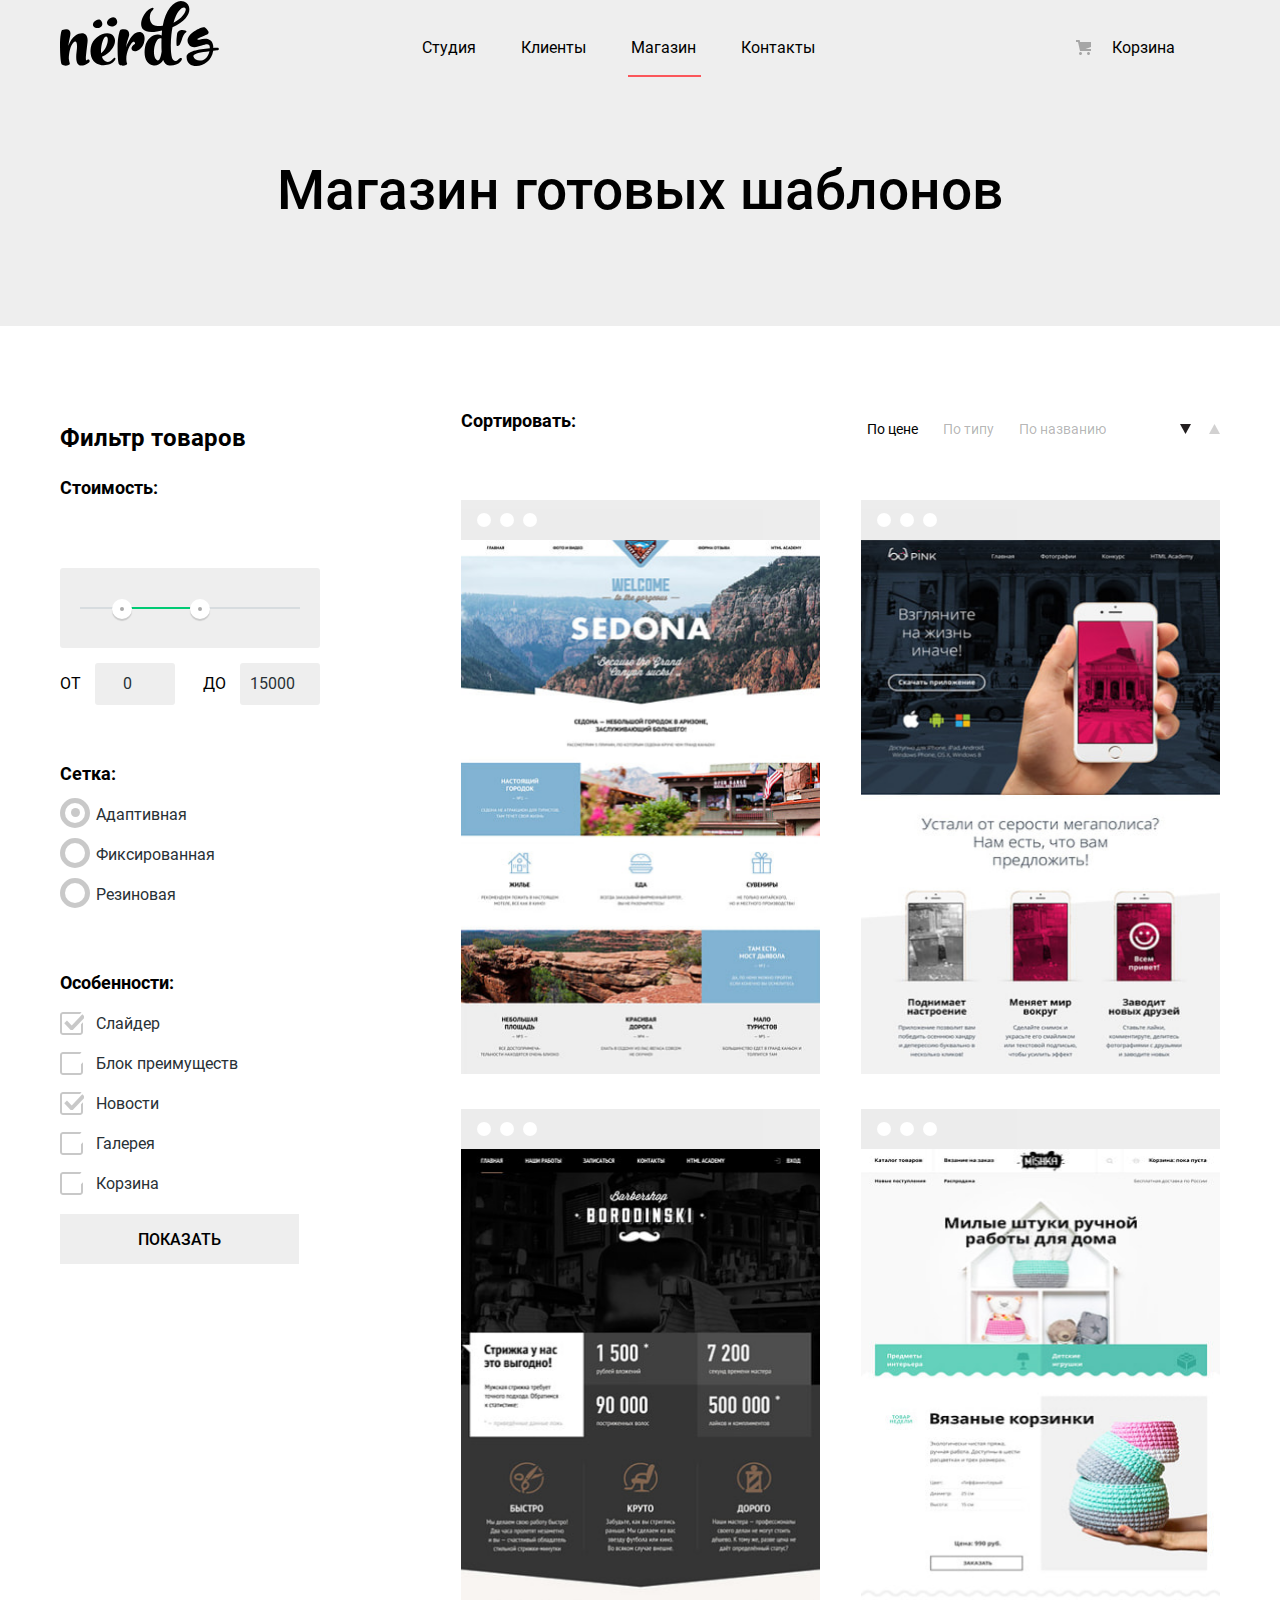
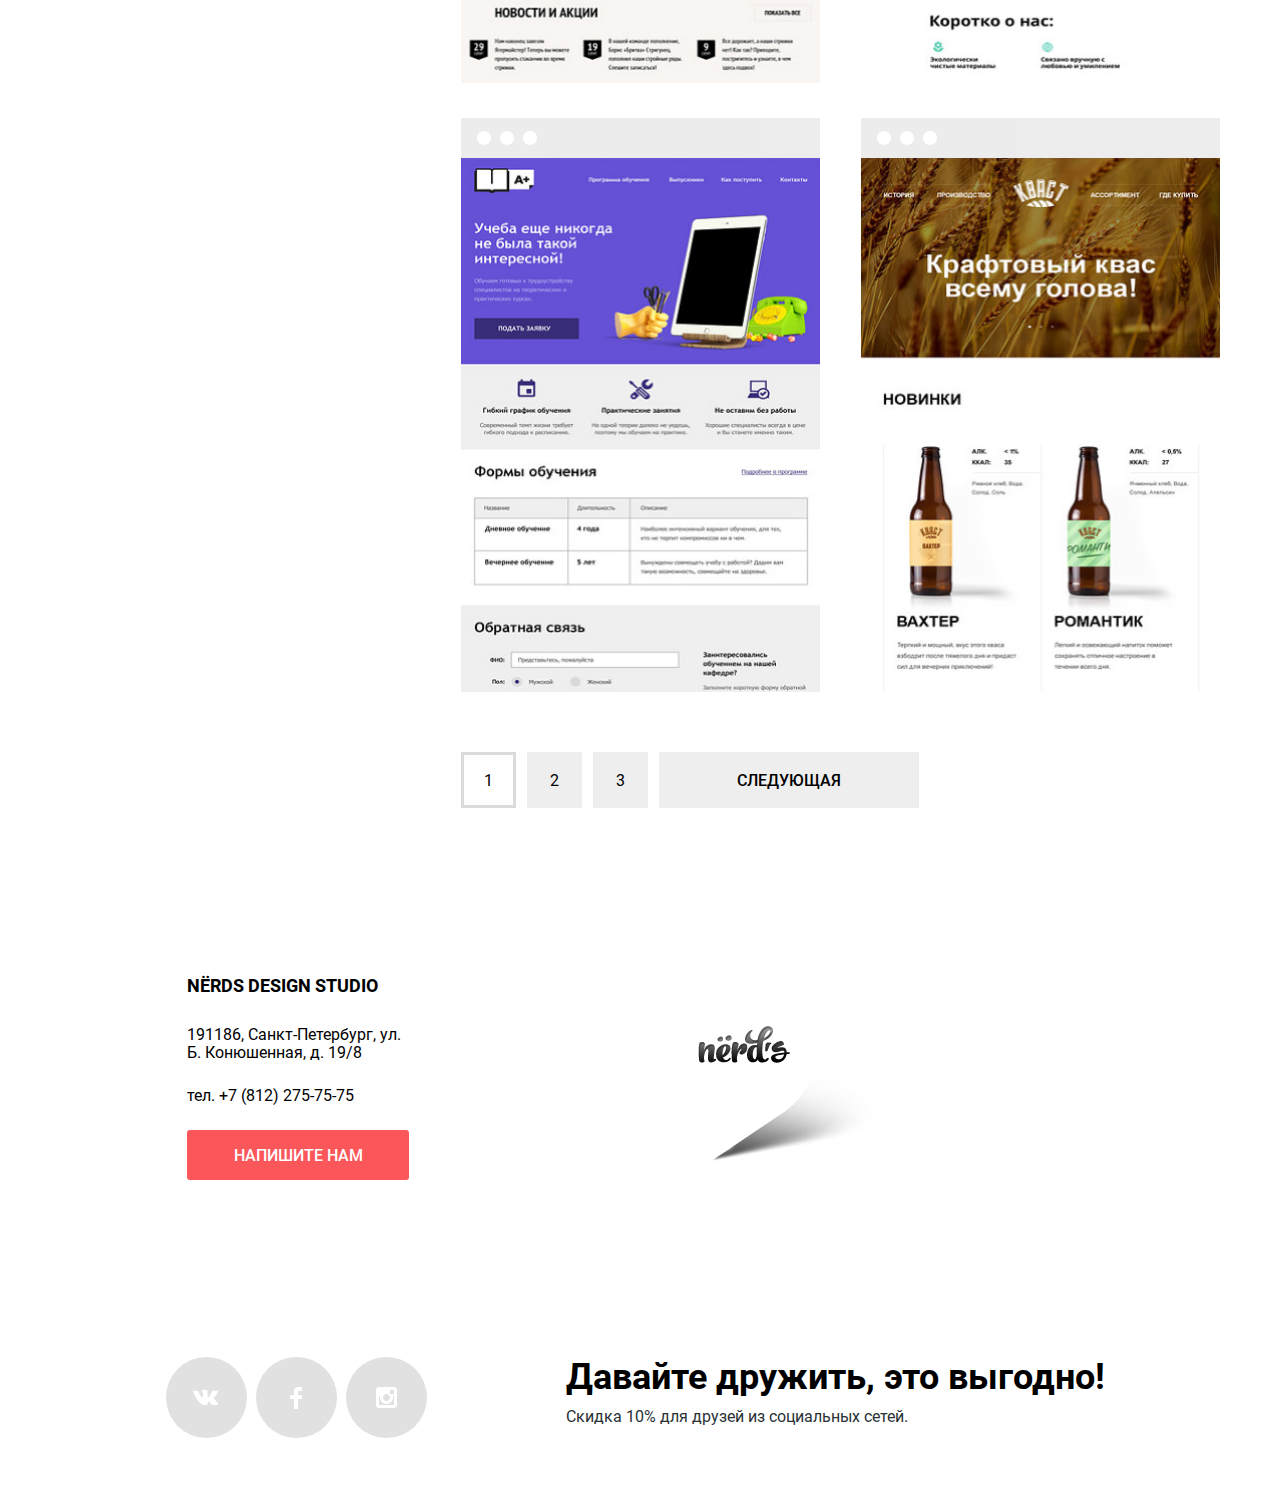
<file: catalog.html>
<!DOCTYPE html>
<html class="page" lang="ru">
<head>
  <meta charset="UTF-8">
  <title>HTML Academy: Нёрдс</title>
  <link rel="stylesheet" href="css/normalize.css">
  <link rel="stylesheet" href="css/style.css">
</head>
<body class="page-body">
  <header class="main-header">
    <nav class="main-navigation">
      <div class="main-navigation-wrapper wrapper">
        <a class="main-header-logo link" href="index.html">
          <img src="img/nerds-logo.svg" width="159" height="65" alt="Логотип Нёрдс">
        </a>
        <ul class="site-navigation">
          <li><a class="link" href="blank.html">Студия</a></li>
          <li><a class="link" href="blank.html">Клиенты</a></li>
          <li><a class="link nav-active" href="catalog.html">Магазин</a></li>
          <li><a class="link" href="blank.html">Контакты</a></li>
        </ul>
        <a class="login-link link" href="blank.html">Корзина</a>
      </div>
    </nav>
    <h1 class="navigation-title title">Магазин готовых шаблонов</h1>
  </header>
  <main class="page-catalog wrapper">
    <section class="catalog">
      <h2>Фильтр товаров</h2>
      <form class="filter" action="https://echo.htmlacademy.ru/" method="get">
        <fieldset class="filter-item">
          <legend class="catalog-categories title bold">Стоимость:</legend>
          <div class="range-filter">
            <div class="range-controls">
              <div class="scale">
                <div class="bar" style="
                width: 30%;
                margin-left: 20%;
                "></div>
              </div>
              <div class="toggle toggle-min" tabindex="0" style="left:20%"></div>
              <div class="toggle toggle-max" tabindex="0" style="left:50%"></div>
            </div>
            <div class="price-controls">
              <label class="min-price">
                от <input type="number" name="min-price" value="0">
              </label>
              <label class="max-price">
                до <input type="number" name="max-price" value="15000">
              </label>
            </div>
          </div>
        </fieldset>
        <fieldset class="filter-styles middle">
          <legend class="catalog-categories title bold">Сетка:</legend>
          <ul>
            <li class="catalog-option">
              <input class="visually-hidden filter-input-radio" type="radio" name="grid" value="adaptive"
                id="filter-adaptive" checked>
              <label class="radio-option" for="filter-adaptive">Адаптивная</label>
            </li>
            <li class="catalog-option">
              <input class="visually-hidden filter-input-radio" type="radio" name="grid" value="fixed"
                id="filter-fixed">
              <label class="radio-option" for="filter-fixed">Фиксированная</label>
            </li>
            <li class="catalog-option">
              <input class="visually-hidden filter-input-radio" type="radio" name="grid" value="rubber"
                id="filter-rubber">
              <label class="radio-option" for="filter-rubber">Резиновая</label>
            </li>
          </ul>
        </fieldset>
        <fieldset class="filter-styles">
          <legend class="catalog-categories title bold">Особенности:</legend>
          <ul>
            <li class="catalog-option">
              <input class="visually-hidden filter-input-checkbox" type="checkbox" name="slider" id="filter-slider"
                checked>
              <label class="checkbox-option" for="filter-slider">Слайдер</label>
            </li>
            <li class="catalog-option">
              <input class="visually-hidden filter-input-checkbox" type="checkbox" name="block-of-advantages"
                id="filter-block-of-advantages">
              <label class="checkbox-option" for="filter-block-of-advantages">Блок преимуществ</label>
            </li>
            <li class="catalog-option">
              <input class="visually-hidden filter-input-checkbox" type="checkbox" name="news" id="filter-news" checked>
              <label class="checkbox-option" for="filter-news">Новости</label>
            </li>
            <li class="catalog-option">
              <input class="visually-hidden filter-input-checkbox" type="checkbox" name="gallery" id="filter-gallery">
              <label class="checkbox-option" for="filter-gallery">Галерея</label>
            </li>
            <li class="catalog-option">
              <input class="visually-hidden filter-input-checkbox" type="checkbox" name="basket" id="filter-basket">
              <label class="checkbox-option" for="filter-basket">Корзина</label>
            </li>
          </ul>
        </fieldset>
        <button class="button catalog-button" type="submit">Показать</button>
      </form>
    </section>
    <section class="templates">
      <div class="sort-option">
        <h2 class="catalog-categories title">Сортировать:</h2>
        <ul class="sort-list">
          <li class="sort">
            <a class="sort-link active" href="#">По цене</a>
          </li>
          <li class="sort">
            <a class="sort-link">По типу</a>
          </li>
          <li class="sort">
            <a class="sort-link">По названию</a>
          </li>
        </ul>
        <div class="button-block">
          <a class="button-filter down button-active"></a>
          <a class="button-filter up"></a>
        </div>
      </div>
      <ul class="templates-list">
        <li class="template">
          <div class="circle-wrapper">
            <div class="circle"></div>
            <div class="circle"></div>
            <div class="circle"></div>
          </div>
          <img class="template-image" src="img/templates/img-sedona.jpg" width="359" height="578" alt="Сайт">
          <div class="description-wrapper">
            <h3 class="catalog-title catalog-categories bold ">
              <a class="catalog-link" href="blank.html">Sedona</a>
            </h3>
            <p class="catalog-text">Информационный сайт для туристов</p>
            <a href="#" class="button red button-template">9 900 &#8381;</a>
          </div>
        </li>
        <li class="template">
          <div class="circle-wrapper">
            <div class="circle"></div>
            <div class="circle"></div>
            <div class="circle"></div>
          </div>
          <img class="template-image" src="img/templates/img-pink.jpg" width="359" height="578" alt="Сайт">

          <div class="description-wrapper">
            <h3 class="catalog-title catalog-categories bold ">
              <a class="catalog-link" href="blank.html">Sedona</a>
            </h3>
            <p class="catalog-text">Информационный сайт для туристов</p>
            <a href="#" class="button red button-template">9 900 &#8381;</a>
          </div>
        </li>
        <li class="template">
          <div class="circle-wrapper">
            <div class="circle"></div>
            <div class="circle"></div>
            <div class="circle"></div>
          </div>
          <img class="template-image" src="img/templates/img-barbershop.jpg" width="359" height="578" alt="Сайт">

          <div class="description-wrapper">
            <h3 class="catalog-title catalog-categories bold ">
              <a class="catalog-link" href="blank.html">Sedona</a>
            </h3>
            <p class="catalog-text">Информационный сайт для туристов</p>
            <a href="#" class="button red button-template">9 900 &#8381;</a>
          </div>
        </li>
        <li class="template">
          <div class="circle-wrapper">
            <div class="circle"></div>
            <div class="circle"></div>
            <div class="circle"></div>
          </div>
          <img class="template-image" src="img/templates/img-mishka.jpg" width="359" height="578" alt="Сайт">

          <div class="description-wrapper">
            <h3 class="catalog-title catalog-categories bold ">
              <a class="catalog-link" href="blank.html">Sedona</a>
            </h3>
            <p class="catalog-text">Информационный сайт для туристов</p>
            <a href="#" class="button red button-template">9 900 &#8381;</a>
          </div>
        </li>
        <li class="template">
          <div class="circle-wrapper">
            <div class="circle"></div>
            <div class="circle"></div>
            <div class="circle"></div>
          </div>
          <img class="template-image" src="img/templates/img-aplus.jpg" width="359" height="578" alt="Сайт">

          <div class="description-wrapper">
            <h3 class="catalog-title catalog-categories bold ">
              <a class="catalog-link" href="blank.html">Sedona</a>
            </h3>
            <p class="catalog-text">Информационный сайт для туристов</p>
            <a href="#" class="button red button-template">9 900 &#8381;</a>
          </div>
        </li>
        <li class="template">
          <div class="circle-wrapper">
            <div class="circle"></div>
            <div class="circle"></div>
            <div class="circle"></div>
          </div>
          <img class="template-image" src="img/templates/img-kvast.jpg" width="359" height="578" alt="Сайт">
          <div class="description-wrapper">
            <h3 class="catalog-title catalog-categories bold ">
              <a class="catalog-link" href="blank.html">Sedona</a>
            </h3>
            <p class="catalog-text">Информационный сайт для туристов</p>
            <a href="#" class="button red button-template">9 900 &#8381;</a>
          </div>
        </li>
      </ul>
      <div class="paginator-block">
        <ul class="paginator">
          <li class="paginator-item paginator-active">
            <a class="paginator-button" href="#">1</a>
          </li>
          <li class="paginator-item">
            <a class="paginator-button" href="#">2</a>
          </li>
          <li class="paginator-item">
            <a class="paginator-button" href="#">3</a>
          </li>
        </ul>
        <button class="button catalog-button button-next" type="button">Следующая</button>
      </div>
    </section>
  </main>
  <footer class="main-footer">
    <section class="footer-map">
      <iframe class="map"
        src="https://www.google.com/maps/embed?pb=!1m18!1m12!1m3!1d420.1559353776933!2d30.323266733888232!3d59.93861819228012!2m3!1f0!2f0!3f0!3m2!1i1024!2i768!4f13.1!3m3!1m2!1s0x4696310fca145cc1%3A0x42b32648d8238007!2z0JHQvtC70YzRiNCw0Y8g0JrQvtC90Y7RiNC10L3QvdCw0Y8g0YPQuy4sIDE5LzgsINCh0LDQvdC60YIt0J_QtdGC0LXRgNCx0YPRgNCzLCAxOTExODY!5e0!3m2!1sru!2sru!4v1613204973768!5m2!1sru!2sru"
        width="1160" height="416" style="border:0;" allowfullscreen="" aria-hidden="false"
        tabindex="0"></iframe>
      <div class="map-info">
        <h2 class="visually-hidden">Как до нас добраться</h2>
        <address class="footer-contacts">
          <p class="footer-title bold">NЁRDS DESIGN STUDIO</p>
          <p class="footer-text">
            191186, Санкт-Петербург,
            ул. Б. Конюшенная, д. 19/8
          </p>
          <p class="footer-text">
            <a class="footer-phone" href="tel:+78122757575">тел. +7 (812) 275-75-75</a>
          </p>
          <a class="button red feedback-button" href="blank.html">Напишите нам</a>
        </address>
      </div>
    </section>
    <section class="footer-social">
      <ul class="social-list">
        <li>
          <a href="#" class="social-button vk">
            <img class="social-img" src="img/icons/vk.svg" width="26" height="15" alt="Логотип Вконтакте">
          </a>
        </li>
        <li>
          <a href="#" class="social-button fb">
            <img class="social-img" src="img/icons/fb.svg" width="12" height="22" alt="Логотип Facebook">
          </a>
        </li>
        <li>
          <a href="#" class="social-button inst">
            <img class="social-img" src="img/icons/inst.svg" width="21" height="21" alt="Логотип Instagram">
          </a>
        </li>
      </ul>
      <div class="social-block">
        <h2 class="social-title title bold">Давайте дружить, это выгодно!</h2>
        <p class="social-text text">Скидка 10% для друзей из социальных сетей.</p>
      </div>
    </section>
  </footer>
  <section class="modal-feedback">
    <h1 class="feedback-title bold">Напишите нам</h1>
    <form class="feedback-form" action="https://echo.htmlacademy.ru" method="post">

      <div class="login-feedback">
        <label for="name-name" class="feedback-label bold">
          <span class="login-text">Ваше имя:</span>
          <input class="area login-area feedback-login" id="name-name" type="text" name="name"
            placeholder="Имя Фамилия">
        </label>
        <label for="login-login" class="feedback-label bold">
          <span class="login-text">Ваш Email:</span>
          <input class="area login-area feedback-email" type="email" name="login" id="login-login"
            placeholder="email@example.com ">
        </label><br>
      </div>
      <label for="feedback" class="feedback-label bold">
        <span class="login-text">Текст письма:</span>
        <textarea class="area letter-area" name="feedback" id="feedback" placeholder="В свободной форме"></textarea>
      </label><br>
      <button class="login-button button red" type="submit">Отправить</button>
    </form>
    <button class="button-close"><img class="" src="./img/exit.svg" width="21" height="21" alt="Закрыть"></button>
  </section>

  <script src="js/feedback.js"></script>
</body>

</html>
</file>
<file: css/style.css>
/* Fonts */

@font-face{
  font-family: "Roboto";
  src: url("../fonts/roboto.woff2") format("woff2"),
    url("../fonts/roboto.woff") format("woff");
  font-weight: 400;
  font-style: normal;
}
@font-face{
  font-family: "Roboto";
  src: url("../fonts/robotomedium.woff2") format("woff2"),
    url("../fonts/robotomedium.woff") format("woff");
    font-weight: 500;
    font-style: normal;
}
@font-face{
  font-family: "Roboto";
  src: url("../fonts/robotobold.woff2") format("woff2"),
    url("../fonts/robotobold.woff") format("woff");
    font-weight: 700;
    font-style: normal;
}

/* Variables */

:root{

  /* Text */
  --basic-black: #000000;
  --basic-dark: #283136;
  --basic-light-dark: #444444;
  --basic-extra-light: #666666;
  --basic-white: #FFFFFF;

  --hover-text-green: #01A25E;

  /* Backgrounds */

  --basic-grey: #EEEEEE;
  --basic-red: #FB565A;
  --basic-green: #00CA74;
  --basic-gold: #EFC849;
  --extra-dark: #4D4D4D;

  --special-light: #E1E1E1;

  --hover-red: #E74246;
  --hover-extra-red: #D7373B;
  --hover-green: #00BC6C;
  --hover-extra-green: #00AA62;
  --hover-gold: #EAB534;
  --hover-extra-gold: #E5A722;
  --hover-grey: #DFDFDF;
  --hover-extra-grey: #D5D5D5;

  /* Stroke */

  --special-stroke-light: #DBDBDB;

}

.page-body{
  min-width: 100vw;
  overflow-x: hidden;
  margin: 0;
  padding: 0;
  font-family: "Roboto", "Arial", sans-serif;
  font-size: 16px;
  font-weight: 400;
  color: var(--basic-black);
  min-height: 100%;
  display: grid;
  grid-template-rows: min-content 1fr min-content;
  align-content: start;
}

a{
  text-decoration: none;
  list-style: none;
}

img{
  max-width: 100%;
  height: auto;
}

.text{
  line-height: 24px;
  color: var(--basic-dark);
}

ul{
  list-style: none;
  margin: 0;
  padding: 0;
}

p{
  margin: 0;
  padding: 0;
}

.page{
  height:100;
}

.title{
  color: var(--basic-black);
}

.bold{
  font-weight: 700;
}

.visually-hidden{
  position: absolute;
  width: 1px;
  height: 1px;
  margin: -1px;
  border: 0;
  padding: 0;
  white-space: nowrap;
  clip-path: inset(100%);
  clip: rect(0 0 0 0);
  overflow: hidden;
}

.nav-active{
  position: relative;
}

.nav-active::after{
  content: "";
  position: absolute;
  top: 55px;
  left: -3px;
  width: 73px;
  height: 2px;
  background-color: var(--basic-red);
}

/* ------- Main-header ------- */

/* Navigation */

.main-header{
  display: grid;
  background-color: var(--basic-grey);
  margin-bottom: 80px;
}

.main-navigation{
  line-height: 30px;
}

.wrapper{
  width: 1160px;
  margin: 0 auto;
  padding: 0 10px;
}

.main-navigation-wrapper{
  display: flex;
  justify-content: space-between;
  align-items: flex-end;
}

.site-navigation{
  display: flex;
  flex-wrap: wrap;
  margin: 0;
  padding: 0;
}

.link{
  color:var(--basic-black);
  display: block;
  padding: 13px 45px 13px 0;
}

.link:hover:hover{
  color: var(--basic-red);
}

.link:focus{
  color:inherit;
  opacity: 0.3;
}

.main-header-logo{
  padding:0;
}

.login-link{
  padding-left: 50px;
  position: relative;
}

.login-link::before{
  content: "";
  position: absolute;
  top: 20px;
  left: 14px;
  width: 15px;
  height: 15px;
  background: url("../img/cart-icon.svg");
  background-size: 100%;
  background-repeat: no-repeat;
  background-position: 0 0;
}


/* Gallery & Info */

.info-wrapper{
  display: grid;
  grid-template-columns: 1fr 2fr;
}

.site-info{
  padding-top:78px;
  display: flex;
  flex-direction: column;
  justify-content: space-around;
  align-self: baseline;
}

.first-slogan{
  font-size: 55px;
  line-height: 55px;
  font-weight: 500;
  margin-bottom:25px;
}

.button{
  text-align: center;
  color: var(--basic-white);
  vertical-align: middle;
  text-transform: uppercase;
  border:none;
  font-style: normal;
  font-size: 16px;
  line-height: 18px;
  font-weight: 500;
}

.info-link{
  background-color: var(--basic-red);
  padding: 17px 54px 15px 54px;
  width: 132px;
  margin-top:38px;
}

.info-link:hover{
  background-color: var(--hover-red);
}

.info-link:focus{
  background-color: var(--hover-extra-red);
  color:rgba(100%, 100%, 100%, 0.3);
}

.gallery{
  position: relative;
  width: 760px;
  height: 431px;
}

.gallery-list{
  margin: 0;
  padding: 0;
  width: 100%;
  height: 100%;
}

.gallery-item{
  display: none;
  width: 100%;
  height: 100%;
}

.slide-current{
  display: block;
}

.first-gallery-screen{
  background-image: url("../img/nerds-index-slide1.png");
}

.second-gallery-screen{
  background-image: url("../img/nerds-index-slide1.png");
}

.third-gallery-screen{
  background-image: url("../img/nerds-index-slide1.png");
}

.gallery-controls{
  position: absolute;
    bottom: 93px;
    left: 140px;
    z-index: 20;
    display: flex;
    width: 90px;
  justify-content: space-between;
}

.control{
  position: relative;
  padding: 0;
  width: 18px;
  height: 18px;
  background-color: transparent;
  background-color: var(--basic-white);
  border: none;
  border-radius: 50%;
  cursor: pointer;
}

.current::before{
  content: "";
  position: absolute;
  top: 5.5px;
  left: 5px;
  padding: 0;
  width: 4px;
  height: 4px;
  background-color: transparent;
  border: 2px solid #C1C1C1;
  border-radius: 50%;
}

/* ------- Content ------- */

/* Features */

.features{
  margin-bottom: 153px;
  position: relative;
}

.features::after{
  content: "";
  position: absolute;
  bottom: -80px;
  width:100%;
  height: 2px;
  background-color: var(--basic-grey);
}

.features-list{
  display: grid;
  grid-template-columns: 1fr 1fr 1fr;
  column-gap: 100px;
}

.feature-item{
  color: var(--basic-dark);
  display: flex;
  flex-direction: column;
}

.feature-title{
  font-size: 24px;
  line-height: 30px;
  margin: 0;
  padding: 0;
  margin-top: 25px;
  margin-bottom: 16px;
}

.feature-text{
  margin-bottom:32px;
}

.red{
  background-color: var(--basic-red);
}

.green{
  background-color: var(--basic-green);
}

.gold{
  background-color: var(--basic-gold);
}

.red:hover{
  background-color: var(--hover-red);
}

.green:hover{
  background-color: var(--hover-green);
}

.gold:hover{
  background-color: var(--hover-gold);
}

.red:focus{
  background-color: var(--hover-extra-red);
  color:rgba(100%, 100%, 100%, 0.3);
}

.green:focus{
  background-color: var(--hover-extra-green);
  color:rgba(100%, 100%, 100%, 0.3);
}

.gold:focus{
  background-color: var(--hover-extra-gold);
  color:rgba(100%, 100%, 100%, 0.3);
}

.feature-button{
  padding: 17px 39px 15px 40px;
  width: 103px;
}

/* Description */

.description-block{
  display: grid;
  grid-template-columns: 2fr 1fr;
  margin-bottom: 128px;
  gap: 128px;
}

.description-title{
  color: var(--basic-dark);
  margin: 0;
  padding: 0;
}

.description-slogan{
  font-size: 45px;
  line-height: 45px;
  font-weight: 500;
}

.description-text{
  margin-top: 32px;
  margin-bottom: 40px;
}

.description-item{
  margin-top: 23px;
  margin-left: 32px;
  position: relative;
}

.description-item::before{
  content: "";
  position: absolute;
  top: 10px;
  left: -35px;
  width: 25px;
  height: 2px;
  background-color: var(--basic-red);
}

.details-logo{
  background-color: var(--basic-green);
  width: 360px;
  height: 208px;
  margin: 0 auto;
}

.details-list{
  display: flex;
}

.details-item{
  font-size: 16px;
  line-height: 18px;
}

.details-title{
  margin:0;
  padding: 0;
  margin-top: 37px;
  margin-bottom: 31px;
  text-align: center;
}

.percent{
  font-size:45px;
  line-height: 64px;
  display: block;
  margin-bottom: 11px;
}

/* Partners */

.partners{
  margin-bottom: 125px;
  position: relative;
}

.partners::before{
  content: "";
  position: absolute;
  top: -52px;
  width: 100%;
  height: 2px;
  background-color: var(--basic-grey);
}

.partners::after{
  content: "";
  position: absolute;
  bottom: -45px;
  width: 100%;
  height: 2px;
  background-color: var(--basic-grey);
}

.partners-list{
  margin: 0;
  padding: 0;
  list-style: none;
  display: flex;
  flex-wrap: wrap;
  justify-content: space-around;
}

.partners-item{
  position: relative;
}

.partners-item::after{
  content: "";
  position: absolute;
  top: 10px;
  left: -45px;
  width: 2px;
  height: 52px;
  background-color: var(--basic-grey);
}

.partners-item:first-child::after{
  display: none;
}

.partners-link{
  opacity: 0.2;
}

.partners-link:hover{
  opacity: 1;
}

.partners-link:focus{
  opacity: 0.1;
}

/* ----- Main-footer ----- */

/* Contacts */

.footer-map{
  position: relative;
}

.map{
  position: absolute;
  top: 0;
  left: 0;
  z-index: 0;
  width: 100%;
}

.map-info{
  position: relative;
  z-index: 1;
  top: 54px;
  left:140px;
}

.footer-contacts{
  font-style: normal;
  background-color: var(--basic-white);
  width: 319px;
  height:308px;
  padding: 49px 50px 50px 47px;
  box-sizing: border-box;
  display: flex;
  flex-direction: column;
  justify-content: space-between;
  position: absolute;
}

.footer-contacts::after{
  content: "";
  width:231px;
  height:190px;
  left:523px;
  position:absolute;
  background-image: url("../img/map-marker.png");
}

.footer-text{
  line-height: 18px;
}

.footer-title{
  font-size: 18px;
  line-height: 30px;
}

.footer-phone{
  color: inherit;
}

.feedback-button{
  padding: 17px 44px 15px 44px;
  border-radius: 3px
}

/* ----------------Catalog-------------------- */

.navigation-title{
  text-align: center;
  font-size: 55px;
  line-height: 55px;
  font-weight: 500;
  margin:0;
  padding: 0;
  margin-top: 87px;
  margin-bottom: 108px;
}

.page-catalog{
  display: grid;
  grid-template-columns: 260px 1fr;
  grid-template-rows: 180px 1fr;
  align-content: start;
}

.catalog{
  grid-column: 1/2;
}

.catalog-categories{
  font-size: 18px;
  line-height: 30px;
  margin: 0;
  padding: 0;
  margin-bottom: 16px;
}

.catalog-option{
  font-size: 16px;
  line-height: 20px;
  margin-bottom: 20px;
  margin-left: 36px;
  color: var(--basic-dark);
}

.radio-option{
  position: relative;
  user-select: none;
  display: block;
  cursor: pointer;
}

.filter-input-radio + .radio-option::before{
  content: "";
  position: absolute;
  left: -36px;
  top: -7px;
  width: 20px;
  height: 20px;
  border: 5px solid var(--extra-dark);
  opacity: 0.3;
  border-radius: 50%;
}

.filter-input-radio:checked + .radio-option::after{
  content: "";
  position: absolute;
  left: -25.5px;
  top: 3.5px;
  width: 9px;
  height: 9px;
  background-color:var(--extra-dark);
  opacity: 0.3;
  border-radius: 50%;
}

.filter-styles{
  margin: 0;
  padding: 0;
  border: none;
}

.checkbox-option{
  position: relative;
  display: block;
  cursor: pointer;
  user-select: none;
}

.filter-input-checkbox + .checkbox-option::before{
  content: "";
  position: absolute;
  left:-36px;
  top: -2px;
  width: 23px;
  height: 23px;
  opacity: 0.3;
  background-image: url("../img/checkbox.svg");
}

.filter-input-checkbox:checked + .checkbox-option::after{
  content: "";
  position: absolute;
  left: -32px;
  top: 0px;
  width: 20px;
  height: 16px;
  background-image: url("../img/checkbox-active.svg");
  opacity: 0.3;
}

.middle{
  margin-bottom: 43px;
}

.catalog-button{
  color: var(--basic-black);
  background-color: var(--basic-grey);
  padding: 17px 78px 15px 78px;
}

.catalog-button:hover{
  background-color: var(--hover-grey);
}

.catalog-button:focus{
  background-color: var(--hover-extra-grey);
  color: rgba(0, 0, 0, 0.3);
}

.sort-option{
  display: flex;
  justify-content: space-between;
}

.sort-list{
  display: flex;
  align-items: center;
  margin-left: 216px;
}

.sort{
  font-size: 14px;
  line-height: 18px;
  margin-left: 25px;
}

.sort:first-child{
  margin-left:0;
}

.sort-link{
  color: rgba(0, 0, 0, 0.3);
}

.sort-link:hover{
  color: rgba(0, 0, 0, 0.6);
}

.sort-link:focus{
  color: var(--basic-black);
}

.active{
  color: inherit;
}

.button-block{
  display: flex;
  align-items: center;
}

.button-filter{
  width: 11px;
  height: 10px;
  background-image: url("../img/catalog-button.svg");
  background-repeat: no-repeat;
  background-position: 50% 50%;
  opacity: 0.2;
}

.up{
  transform: rotate(180deg);
  margin-left: 18px;
}

.button-active{
  opacity: 1;
}

/* Range filter */

.filter-item{
  margin: 0;
  padding: 0;
  border: none;
  margin-bottom: 54px;
}

.range-filter{
  width: 260px;
  margin-top: 49px;
}

.range-controls{
  position: relative;
  height: 41px;
  margin-bottom: 15px;
  padding-top: 39px;
  padding-right: 20px;
  padding-left: 20px;
  background-color: var(--basic-grey);
  border-radius: 3px;
}

.scale{
  height: 2px;
  background-color: #D7DCDF;
}

.bar{
  width: 70%;
  height: 2px;
  background-color: #00CA74;
}

.toggle{
  position: absolute;
  top: 31px;
  left: 0;
  width: 4px;
  height: 4px;
  padding: 0;
  border: 8px solid var(--basic-white);
  background-color: #ababab;
  border-radius: 50%;
  box-shadow: 0px 2px 1px rgba(0, 0, 0, 0.15);
  cursor: pointer;
}

.toggle-min{
  left: 18px;
}

.toggle-max{
  left: 160px;
}

.price-controls{
  display: flex;
  justify-content: space-between;
}

.price-controls label{
  text-transform: uppercase;
  font-size: 16px;
  line-height: 22px;
}

.price-controls input{
  width: 60px;
  padding: 10px;
  margin-left: 10px;
  text-align: center;
  color: var(--basic-dark);
  border: none;
  border-radius: 3px;
  background-color: var(--basic-grey);
  font-size: inherit;
  line-height: inherit;
}

/* Templates */

.templates{
  grid-row: 1/3;
  grid-column: 2/3;
  margin-left:141px;

}

.templates-list{
  display: flex;
  flex-wrap: wrap;
  justify-content: space-between;
  margin-top: 48px;
}

.circle-wrapper{
  background-color: var(--extra-dark);
}

.template{
  position: relative;
  margin-bottom: 31px;
  border-radius: 5px;
}

.template-image{
  height: 534px;
}

.circle-wrapper{
  display: flex;
  align-items: center;
  width: 100%;
  height: 40px;
  background-color: var(--extra-dark);
  opacity: 0.1;
}

.circle{
  width: 14px;
  height: 14px;
  border-radius: 50%;
  margin-left: 9px;
  background-color: var(--basic-white);
}

.circle:first-child{
  margin-left: 16px;
}

.description-wrapper{
  background-color: var(--basic-grey);
  opacity: 0;
  position: absolute;
  width: 100%;
  height: 231px;
  bottom: 0;
  text-align: center;
}

.template:hover{
  box-shadow: 0px 6px 15px rgba(0, 1, 1, 0.25);
}

.template:hover > .description-wrapper{
  opacity: 1;
}

.template:hover > .circle-wrapper{
  opacity: 1;
}

.catalog-title{
  margin-top: 26px;
  margin-bottom: 12px;
}

.catalog-link{
  color: inherit;
}

.catalog-text{
  font-size: 16px;
  line-height: 18px;
  color: var(--basic-extra-light);
  padding: 0 40px;
  margin-bottom: 64px;
}

.button-template{
  padding: 17px 72px 15px 72px;
}

.button-template:focus{
  color: var(--basic-white);
}

.paginator-block{
  display: flex;
  margin-top: 24px;
  margin-bottom: 60px;
}

.paginator{
  display: flex;
}

.paginator-item{
  background-color: var(--basic-grey);
  border: 3px solid transparent;
  color: inherit;
  padding: 17px 20px 15px 20px;
  margin-right: 11px;
}

.paginator-item:hover{
  background-color: var(--hover-grey);
}

.paginator-item:focus{
  background-color: var(--hover-extra-grey);
  color: rgba(0, 0, 0, 0.3);
}

.paginator-active{
  background-color: rgba(0, 0, 0, 0.0001);
  border: 3px solid var(--special-stroke-light);
}

.paginator-button{
  color: inherit;
}

/* Social button */

.footer-social{
  display: grid;
  grid-template-columns: 1fr 2fr;
  margin-top: 416px;
}

.social-title{
  font-size:36px;
  line-height: 36px;
  margin:0;
  padding: 0;
  margin-bottom: 10px;
  margin-top: 75px;
}

.social-text{
  margin-bottom: 82px;
}

.social-list{
  display: flex;
  justify-content: flex-end;
  align-items: center;
}

.social-block{
  margin-left: 139px;
}

.social-button{
  background:var(--special-light);
  width: 81px;
  height: 81px;
  border-radius: 50%;
  display: flex;
  justify-content: center;
  align-items: center;
  margin-left: 9px;
}

.social-button:hover{
  background-color: var(--hover-red);
}

.social-button:focus{
  background-color: var(--hover-extra-red);
}

.social-button:focus > .social-img{
  opacity: 0.3;
}

.modal-feedback{
  display: none;
  margin: 0 auto;
  width: 760px;
  height: 443px;
  background-color: var(--basic-white);
  box-shadow: 0px 20px 40px rgba(0, 0, 0, 0.4);
  padding: 43px 100px 114px 100px;
  position: fixed;
  bottom: 180px;
  left: 450px;
  z-index: 1;
}

.feedback-title{
  font-size: 45px;
  line-height: 52.73px;
}

.login-feedback{
  margin-top: 37px;
  margin-bottom: 34px;
  display: flex;
}

.feedback-label{
  line-height: 18px;
  display: flex;
  flex-direction: column;
}

.feedback-label:first-child{
  margin-right: 40px;
}

.login-text{
  margin-bottom: 9px;
}

.area{
  background-color: var(--basic-white);
  padding: 16px 17px 16px 14px;
  border: 2px solid #D7DCDF;
  border-radius: 3px;
}

.letter-area{
  padding-bottom: 70px;
}

.login-area{
  width: 325px;
}

.login-button{
  margin-top: 27px;
  padding: 17px 83px 15px 83px;
}

.modal-show{
  display: block;
  animation: bounce 0.6s;
}

.modal-error{
  animation: snake 0.6s;
}

.button-close{
  border: none;
  background: transparent;
  position: absolute;
  top: 85px;
  right: 80px;
}

/* Animation */

@keyframes bounce{
  0% {
    transform: translateY(-2000px);
  }

  70% {
    transform: translateY(30px);
  }

  90%{
    transform: translateY(-10px);
  }

  100% {
    transform: translateY(0);
  }

}

@keyframes snake{
  0%,
  100%{
    transform: translateX(0);
  }

  10%,
  30%,
  50%,
  70%,
  90%{
    transform: translateX(-10px);
  }

  20%,
  40%,
  60%,
  80% {
    transform: translateX(10px);
  }

}
</file>
